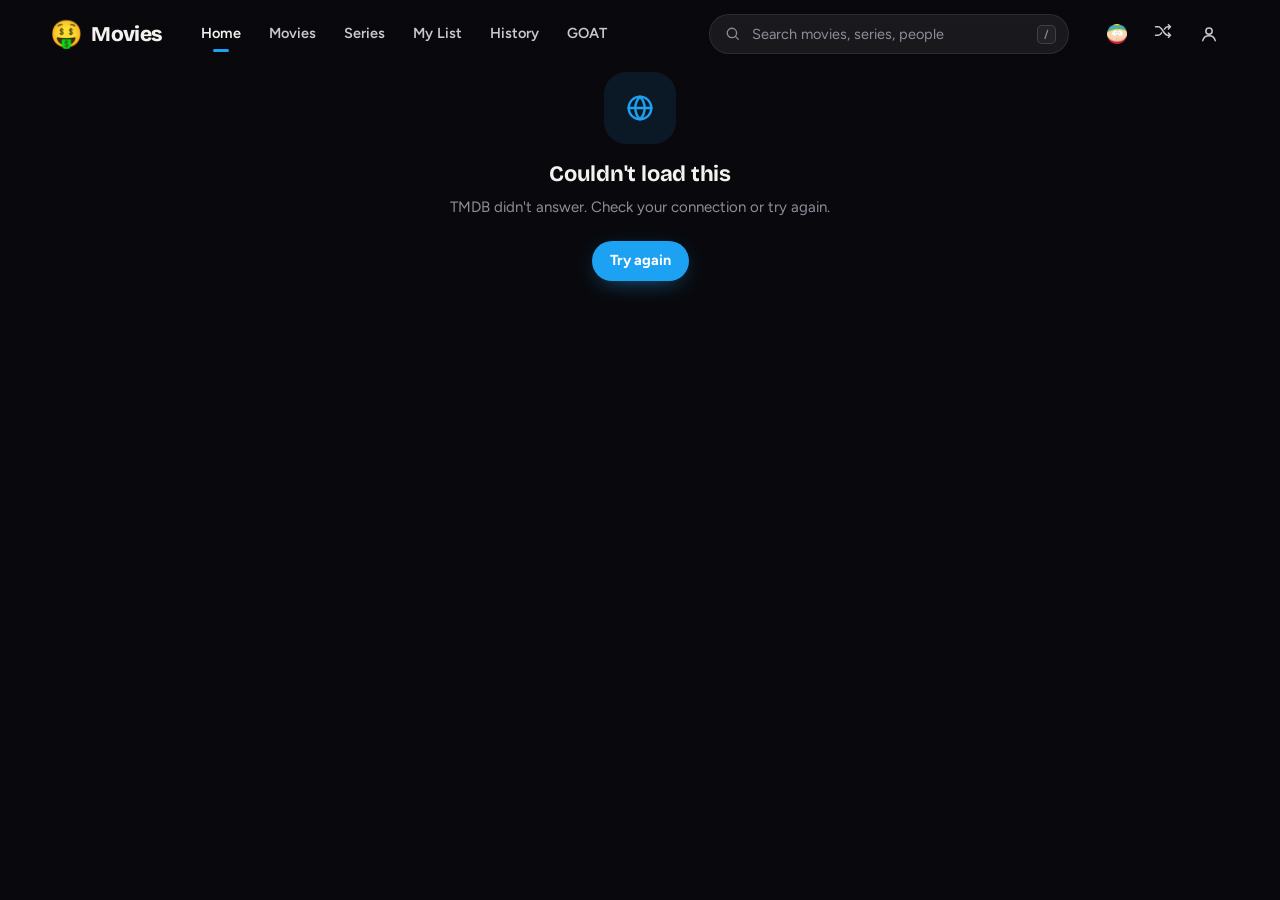
<file: index.html>
<!DOCTYPE html>
<html lang="en">
<head>
    <meta charset="UTF-8">
    <meta name="robots" content="index, follow">
    <meta name="viewport" content="width=device-width, initial-scale=1.0, viewport-fit=cover">
    <meta name="theme-color" content="#0b0b10">
    <title>Movies</title>
    <meta name="description" content="For shows and movies idk man i was bored">

    <link rel="icon" type="image/svg+xml" href="previews/icon.svg">
    <link rel="manifest" href="manifest.json">
    <link rel="apple-touch-icon" href="previews/app/apple-touch-icon.png">
    <meta name="mobile-web-app-capable" content="yes">
    <meta name="apple-mobile-web-app-capable" content="yes">
    <meta name="apple-mobile-web-app-title" content="Movies">
    <meta name="apple-mobile-web-app-status-bar-style" content="black">

    <link rel="preconnect" href="https://fonts.googleapis.com">
    <link rel="preconnect" href="https://fonts.gstatic.com" crossorigin>
    <link href="https://fonts.googleapis.com/css2?family=Bricolage+Grotesque:opsz,wght@12..96,500;12..96,700;12..96,800&family=Figtree:wght@400;500;600;700&display=swap" rel="stylesheet" media="print" onload="this.media='all'">
    <link rel="preconnect" href="https://api.themoviedb.org" crossorigin>
    <link rel="preconnect" href="https://image.tmdb.org">
    <link rel="preconnect" href="https://cinesrc.st">
    <link rel="preconnect" href="https://embed.vidrift.net">
    <link rel="preconnect" href="https://vidstuck.cc">
    <link rel="preconnect" href="https://jbvkjvdthuzofvmhwctv.supabase.co" crossorigin>

    <link rel="stylesheet" href="assets/css/app.css">
    <link rel="stylesheet" href="assets/css/sync.css">
    <link rel="stylesheet" href="assets/css/tv.css">
</head>
<body>
    <a class="skip" href="#view">Skip to content</a>

    <header class="topbar" id="topbar">
        <a class="brand" href="#/" aria-label="Movies home">
            <img src="previews/icon.svg" alt="" draggable="false">
            <span>Movies</span>
        </a>
        <nav class="nav" aria-label="Main">
            <a href="#/" data-nav="home">Home</a>
            <a href="#/movies" data-nav="movies">Movies</a>
            <a href="#/tv" data-nav="tv">Series</a>
            <a href="#/list" data-nav="list">My List</a>
            <a href="#/history" data-nav="history">History</a>
            <a href="#/goat" data-nav="goat">GOAT</a>
        </nav>
        <form class="search" id="searchForm" role="search" autocomplete="off">
            <span class="search-icon" data-icon="search"></span>
            <input id="searchInput" type="search" placeholder="Search movies, series, people" aria-label="Search">
            <kbd>/</kbd>
        </form>
        <div class="top-actions">
            <div class="menu-wrap mobile-only">
                <button class="icon-btn" id="menuBtn" aria-haspopup="menu" aria-expanded="false" aria-controls="topMenu" title="Menu" aria-label="Menu"><span data-icon="menu"></span></button>
                <div class="top-menu" id="topMenu" role="menu" hidden>
                    <a role="menuitem" href="#/settings" data-menu="settings"><span data-icon="sliders"></span>Settings</a>
                    <a role="menuitem" href="#/history" data-menu="history"><span data-icon="history"></span>History</a>
                    <a role="menuitem" href="#/goat" data-menu="goat"><span data-icon="goat"></span>GOAT</a>
                    <button role="menuitem" type="button" data-menu="surprise"><span data-icon="shuffle"></span>Surprise me</button>
                    <button role="menuitem" type="button" data-menu="southpark"><img class="ic" src="previews/cartman.png" alt="">South Park</button>
                </div>
            </div>
            <button class="icon-btn desktop-only" data-menu="southpark" title="South Park" aria-label="South Park"><img class="ic" src="previews/cartman.png" alt=""></button>
            <button class="icon-btn desktop-only" id="surpriseBtn" title="Surprise me" aria-label="Surprise me"><span data-icon="shuffle"></span></button>
            <a class="icon-btn" href="#/settings" data-nav="settings" title="Account and settings" aria-label="Account and settings" data-avatar><span data-icon="user"></span></a>
        </div>
    </header>

    <main id="view" tabindex="-1"></main>

    <nav class="tabbar" aria-label="Mobile">
        <a href="#/" data-nav="home"><span data-icon="home"></span>Home</a>
        <a href="#/goat" data-nav="goat"><span data-icon="goat"></span>GOAT</a>
        <a href="#/search" data-nav="search"><span data-icon="search"></span>Search</a>
        <button type="button" data-menu="southpark"><img class="ic" src="previews/cartman.png" alt="">South Park</button>
        <a href="#/list" data-nav="list"><span data-icon="bookmark"></span>My List</a>
    </nav>

    <div id="modalRoot"></div>
    <div id="toasts" aria-live="polite"></div>

    <script src="assets/js/core.js"></script>
    <script src="assets/js/embeds.js"></script>
    <script src="assets/js/api.js"></script>
    <script src="assets/js/tracker.js"></script>
    <script src="assets/js/components.js"></script>
    <script src="assets/js/player.js"></script>
    <script src="assets/js/pages.js"></script>
    <script src="assets/js/ratings.js"></script>
    <script src="assets/js/app.js"></script>
    <script src="assets/js/qr.js"></script>
    <script src="assets/js/sync.js"></script>
    <script src="assets/js/sources.js"></script>
    <script src="assets/js/southpark.js"></script>
    <script src="assets/js/tv.js"></script>
    <script>if ('serviceWorker' in navigator && location.protocol === 'https:') navigator.serviceWorker.register('sw.js').catch(() => {});</script>
</body>
</html>
</file>
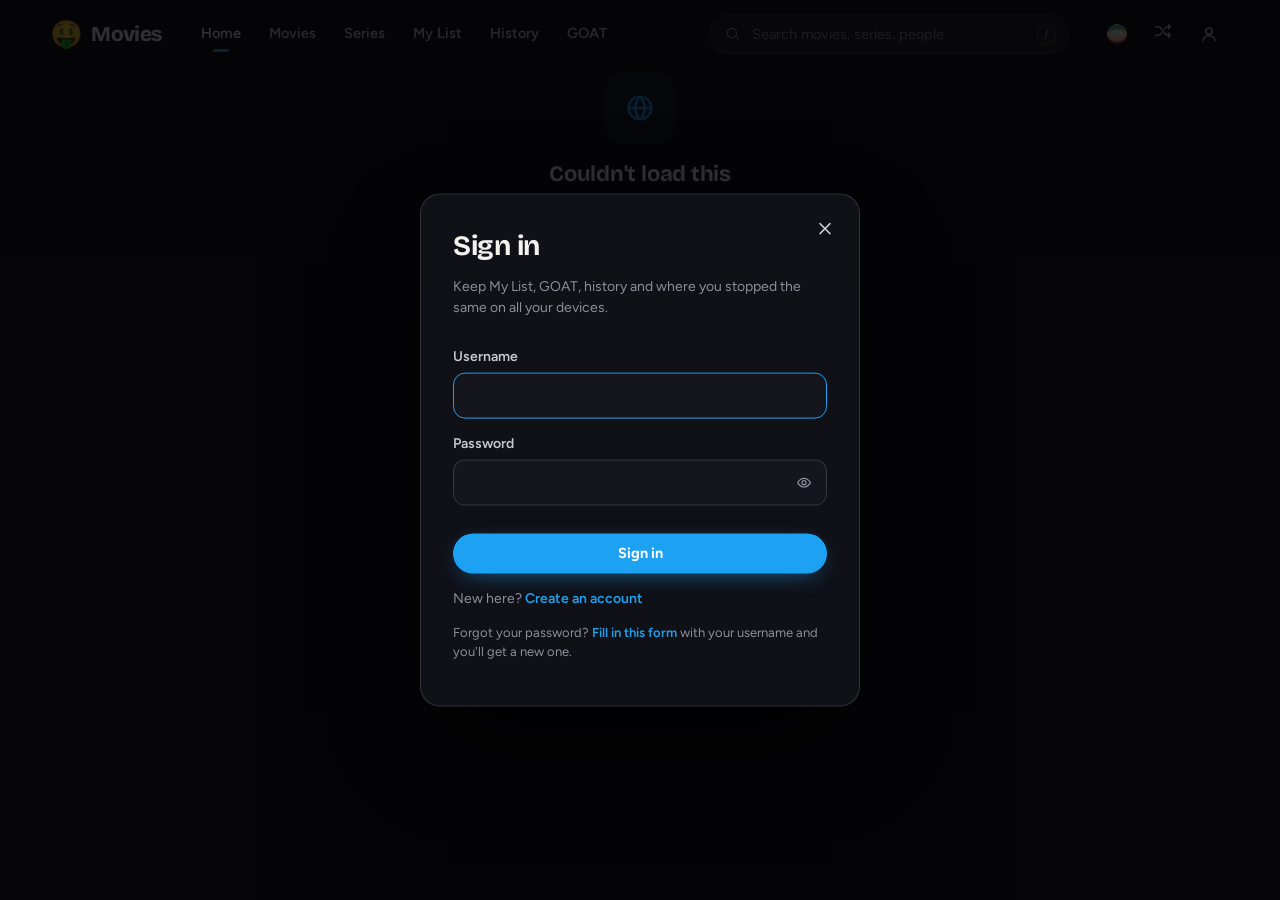
<file: link/index.html>
<!DOCTYPE html>
<html lang="en">
<head>
    <meta charset="utf-8">
    <meta name="viewport" content="width=device-width, initial-scale=1.0">
    <title>Movies</title>
    <!-- The short address a TV shows for signing in (assets/js/sync.js): ?c=CODE goes on to the site. -->
    <script>location.replace('../?link=' + encodeURIComponent(new URLSearchParams(location.search).get('c') || ''));</script>
</head>
</html>
</file>
<file: assets/css/app.css>
:root{--accent:#1DA1F2;--accent-rgb:29 161 242;--on-accent:#14110a;--bg:#09090d;--bg-2:#101017;--surface:#15151d;--surface-2:#1d1d27;--surface-3:#262632;--line:#ffffff14;--line-2:#ffffff24;--text:#f4f2ee;--text-2:#c9c7cf;--muted:#8f8d99;--ok:#34d399;--danger:#f87171;--radius:14px;--radius-sm:10px;--topbar:68px;--gutter:clamp(16px, 4vw, 56px);--display:"Bricolage Grotesque", "Figtree", system-ui, sans-serif;--body:"Figtree", system-ui, -apple-system, "Segoe UI", sans-serif;--ease:cubic-bezier(.2, .8, .2, 1);color-scheme:dark}*,:before,:after{box-sizing:border-box}html{-webkit-text-size-adjust:100%;scroll-padding-top:calc(var(--topbar) + 16px)}body{background:var(--bg);color:var(--text);font:400 15px/1.5 var(--body);-webkit-font-smoothing:antialiased;min-height:100vh;margin:0;overflow-x:hidden}body.locked{overflow:hidden}img{max-width:100%;display:block}a{color:inherit;text-decoration:none}button,input,select{font:inherit;color:inherit}button{cursor:pointer;background:0 0;border:0;padding:0}h1,h2,h3,h4{font-family:var(--display);letter-spacing:-.01em;margin:0;line-height:1.1}p{margin:0}:focus-visible{outline:2px solid var(--accent);outline-offset:2px;border-radius:6px}::selection{background:rgb(var(--accent-rgb) / .35)}.ic{flex:none;width:1.15em;height:1.15em}.muted{color:var(--muted)}.grow{flex:1}.skip{z-index:100;background:var(--accent);color:var(--on-accent);border-radius:8px;padding:8px 14px;position:absolute;top:8px;left:-999px}.skip:focus{left:8px}kbd{font:600 11px/1 var(--body);border:1px solid var(--line-2);color:var(--muted);background:#ffffff0a;border-radius:5px;padding:3px 6px}.container{width:100%;max-width:1560px;padding:0 var(--gutter);margin:0 auto}#view{outline:none;min-height:70vh}.page{padding-top:calc(var(--topbar) + 28px)}.topbar{z-index:40;height:var(--topbar);padding:0 var(--gutter);transition:background .3s var(--ease), box-shadow .3s var(--ease), backdrop-filter .3s;background:linear-gradient(#09090dd9,#09090d00);align-items:center;gap:28px;display:flex;position:fixed;inset:0 0 auto}.topbar.solid{-webkit-backdrop-filter:saturate(160%)blur(18px);box-shadow:0 1px 0 var(--line);background:#0c0c11d1}.brand{font:800 21px/1 var(--display);letter-spacing:-.03em;flex:none;align-items:center;gap:10px;display:flex}.brand img{border-radius:8px;width:30px;height:30px}.nav{gap:4px;display:flex}.nav a{color:var(--text-2);border-radius:999px;padding:8px 12px;font-size:14.5px;font-weight:600;transition:color .2s,background .2s;position:relative}.nav a:hover{color:var(--text);background:#ffffff0f}.nav a.on{color:var(--text)}.nav a.on:after{content:"";background:var(--accent);border-radius:3px;width:16px;height:3px;margin-left:-8px;position:absolute;bottom:1px;left:50%}.search{border:1px solid var(--line);width:min(360px,32vw);height:40px;transition:background .2s, border-color .2s, width .3s var(--ease);background:#ffffff12;border-radius:999px;align-items:center;margin-left:auto;display:flex;position:relative}.search:focus-within{border-color:rgb(var(--accent-rgb) / .6);background:#ffffff1a;width:min(440px,38vw)}.search .search-icon,.search>.ic{color:var(--muted);display:flex;position:absolute;left:14px}.search input{background:0 0;border:0;outline:none;flex:1;min-width:0;height:100%;padding:0 44px 0 42px;font-size:14.5px}.search input::placeholder{color:var(--muted)}.search input::-webkit-search-cancel-button{filter:invert()opacity(.5)}.search kbd{position:absolute;right:12px}.search:focus-within kbd{display:none}.top-actions{gap:6px;display:flex}.icon-btn{width:40px;height:40px;color:var(--text-2);border-radius:999px;place-items:center;transition:background .2s,color .2s;display:grid}.icon-btn:hover,.icon-btn.on{color:var(--text);background:#ffffff14}.icon-btn .ic{width:20px;height:20px}.tabbar{display:none}.btn{white-space:nowrap;background:var(--accent);height:40px;color:var(--on-accent);transition:transform .15s var(--ease), filter .2s, background .2s, box-shadow .2s;box-shadow:0 6px 24px -10px rgb(var(--accent-rgb) / .8);border-radius:999px;justify-content:center;align-items:center;gap:8px;padding:0 18px;font-size:14.5px;font-weight:700;display:inline-flex}.btn:hover{filter:brightness(1.08);transform:translateY(-1px)}.btn:active{transform:translateY(0)scale(.98)}.btn .ic{width:18px;height:18px}.btn-lg{height:48px;padding:0 24px;font-size:15.5px}.btn-lg .ic{width:20px;height:20px}.btn-sm{height:34px;padding:0 14px;font-size:13.5px}.btn-icon{width:48px;padding:0}.btn-glass,.btn-ghost{color:var(--text);box-shadow:none;-webkit-backdrop-filter:blur(12px);border:1px solid var(--line);background:#ffffff1a}.btn-glass:hover,.btn-ghost:hover{filter:none;background:#ffffff29}.btn-glass.on,.btn-ghost.on{background:rgb(var(--accent-rgb) / .16);border-color:rgb(var(--accent-rgb) / .5);color:var(--accent)}.btn-ghost{backdrop-filter:none;background:var(--surface-2)}.btn-danger{color:var(--danger);box-shadow:none;background:#f871711f;border:1px solid #f871714d}.btn-disabled{background:var(--surface-2);color:var(--muted);box-shadow:none;cursor:default}.btn-disabled:hover{filter:none;transform:none}.btn:disabled{opacity:.5;pointer-events:none}.chips{scrollbar-width:none;gap:8px;padding:2px 0 18px;display:flex;overflow-x:auto}.chips::-webkit-scrollbar{display:none}.chip{background:var(--surface);border:1px solid var(--line);color:var(--text-2);border-radius:999px;flex:none;padding:7px 14px;font-size:13.5px;font-weight:600;transition:background .2s,color .2s,border-color .2s}.chip:hover{background:var(--surface-2);color:var(--text)}.chip.on{background:var(--text);color:var(--bg);border-color:var(--text)}.chips-tight{flex-wrap:wrap;padding:0;overflow:visible}.chips-tight .chip{backdrop-filter:blur(8px);background:#ffffff0f;padding:5px 12px;font-size:13px}.pill{background:rgb(var(--accent-rgb) / .16);color:var(--accent);letter-spacing:.02em;border-radius:999px;align-items:center;padding:3px 10px;font-size:12px;font-weight:700;display:inline-flex}.tag{letter-spacing:.03em;text-transform:uppercase;border-radius:6px;padding:2px 8px;font-size:11.5px;font-weight:700;display:inline-flex}.tag-new{background:var(--accent);color:var(--on-accent)}.tag-live{color:var(--ok);background:#34d39924}.cert{border:1px solid var(--line-2);border-radius:5px;padding:0 6px;font-size:12px;line-height:18px;display:inline-flex}.eyebrow{color:var(--muted);letter-spacing:.06em;text-transform:uppercase;align-items:center;gap:8px;margin-bottom:8px;font-size:13px;font-weight:600;display:flex}.rating{align-items:center;gap:4px;font-weight:700;display:inline-flex}.rating .ic{color:var(--accent);width:14px;height:14px}.count{font:600 12px/1 var(--body);color:var(--muted);vertical-align:middle;background:#ffffff12;border-radius:999px;margin-left:4px;padding:3px 7px}.segmented{background:var(--surface);border:1px solid var(--line);scrollbar-width:none;border-radius:999px;gap:2px;max-width:100%;padding:4px;display:flex;overflow-x:auto}.segmented::-webkit-scrollbar{display:none}.segmented a,.segmented button{color:var(--text-2);border-radius:999px;flex:none;padding:7px 14px;font-size:13.5px;font-weight:600;transition:background .2s,color .2s}.segmented a:hover{color:var(--text)}.segmented .on{background:var(--surface-3);color:var(--text);box-shadow:inset 0 1px #ffffff0f}.segmented .on .count{background:rgb(var(--accent-rgb) / .18);color:var(--accent)}.hero{background:var(--bg-2);height:min(88vh,860px);min-height:520px;position:relative;overflow:hidden}.hero-slide{opacity:0;visibility:hidden;transition:opacity .9s var(--ease), visibility .9s;position:absolute;inset:0}.hero-slide.on{opacity:1;visibility:visible}.hero-img{object-fit:cover;object-position:center 20%;width:100%;height:100%;transition:transform 9s linear;position:absolute;inset:0;transform:scale(1.06)}.hero-slide.on .hero-img{transform:scale(1)}.hero-slide:after{content:"";background:linear-gradient(to top, var(--bg) 2%, #09090d99 30%, #09090d00 60%), linear-gradient(to right, #09090deb 0%, #09090d8c 38%, #09090d00 70%);position:absolute;inset:0}.hero-body{z-index:2;position:absolute;bottom:clamp(70px,12vh,130px);left:0;right:0}.hero-body>*{max-width:640px}.hero-slide .hero-body>*{opacity:0;transition:opacity .7s var(--ease), transform .7s var(--ease);transform:translateY(14px)}.hero-slide.on .hero-body>*{opacity:1;transform:none}.hero-slide.on .hero-body>:nth-child(2){transition-delay:80ms}.hero-slide.on .hero-body>:nth-child(3){transition-delay:.14s}.hero-slide.on .hero-body>:nth-child(4){transition-delay:.2s}.hero-slide.on .hero-body>:nth-child(5){transition-delay:.26s}.hero-title{letter-spacing:-.035em;text-wrap:balance;margin-bottom:14px;font-size:clamp(36px,5.6vw,76px);font-weight:800;line-height:.98}.hero-meta{color:var(--text-2);flex-wrap:wrap;align-items:center;gap:6px 14px;margin-bottom:14px;font-size:14.5px;font-weight:600;display:flex}.hero-meta span:not(.rating)+span:before{content:""}.hero-overview{color:var(--text-2);-webkit-line-clamp:3;-webkit-box-orient:vertical;margin-bottom:24px;font-size:16px;line-height:1.6;display:-webkit-box;overflow:hidden}.hero .actions{gap:12px}.hero-dots{z-index:3;gap:8px;display:flex;position:absolute;bottom:36px;left:0;right:0}.hero-dots button{background:#ffffff38;border-radius:4px;width:34px;height:4px;padding:0;overflow:hidden}.hero-dots button:hover{background:#fff6}.hero-dots i{background:var(--text);width:0;height:100%;display:block}.hero-dots button.on i{animation:8s linear forwards dot}.hero.paused .hero-dots button.on i{animation-play-state:paused}@keyframes dot{to{width:100%}}.hero-loading{align-items:flex-end;display:flex}.hero-loading .hero-body{padding-bottom:120px;position:relative;bottom:auto}.home-rows{z-index:2;margin-top:-34px;position:relative}.row{margin:0 0 36px}.row-head{align-items:center;gap:14px;margin-bottom:14px;display:flex}.row-head h2{align-items:center;gap:10px;font-size:clamp(19px,1.8vw,23px);font-weight:700;display:flex}.row-head h2 .ic{color:var(--accent);width:20px;height:20px}.row-link{color:var(--muted);opacity:0;align-items:center;gap:2px;font-size:13.5px;font-weight:600;transition:opacity .2s,transform .2s,color .2s;display:inline-flex;transform:translate(-6px)}.row:hover .row-link,.row-link:focus-visible{opacity:1;transform:none}.row-link:hover{color:var(--accent)}.row-link .ic{width:15px;height:15px}.row-arrows{gap:6px;margin-left:auto;display:flex}.arrow{background:var(--surface);border:1px solid var(--line);width:34px;height:34px;color:var(--text-2);border-radius:999px;place-items:center;transition:background .2s,opacity .2s;display:grid}.arrow:hover{background:var(--surface-3);color:var(--text)}.row.at-start [data-scroll="-1"],.row.at-end [data-scroll="1"]{opacity:.3;pointer-events:none}.rail{--w:clamp(136px, 13.5vw, 200px);grid-auto-flow:column;grid-auto-columns:var(--w);overscroll-behavior-x:contain;scroll-snap-type:x mandatory;scroll-padding:0 var(--gutter);margin:0 calc(var(--gutter) * -1);padding:6px var(--gutter) 10px;scrollbar-width:none;gap:clamp(10px,1.2vw,18px);display:grid;overflow-x:auto}.rail::-webkit-scrollbar{display:none}.rail>*{scroll-snap-align:start}.row-wide .rail{--w:clamp(240px, 22vw, 330px)}.card{min-width:0;position:relative}.card-art{aspect-ratio:2/3;border-radius:var(--radius);background:linear-gradient(135deg, var(--surface-2), var(--surface));isolation:isolate;box-shadow:0 0 0 1px var(--line) inset;transition:transform .3s var(--ease), box-shadow .3s var(--ease);display:block;position:relative;overflow:hidden}.card-wide .card-art{aspect-ratio:16/9}.card-art img{object-fit:cover;z-index:1;width:100%;height:100%;transition:transform .5s var(--ease), filter .3s;position:absolute;inset:0}.card-fallback{text-align:center;font:700 15px/1.25 var(--display);color:var(--muted);place-items:center;padding:16px;display:grid;position:absolute;inset:0}.card-shade{z-index:2;opacity:.9;background:linear-gradient(#0000 55%,#000000bf);transition:opacity .3s;position:absolute;inset:0}.card-badges{z-index:3;align-items:center;gap:5px;display:flex;position:absolute;bottom:8px;left:8px}.card-badges .rating,.badge{-webkit-backdrop-filter:blur(8px);background:#0000008c;border-radius:6px;align-items:center;gap:3px;height:22px;padding:0 7px;font-size:12px;font-weight:700;display:inline-flex}.card-badges .rating .ic{width:12px;height:12px}.badge-ok{background:var(--ok);color:#05261a;padding:0 5px}.badge-ok .ic{stroke-width:3px;width:13px;height:13px}.card-play{z-index:3;color:#0b0b0f;opacity:0;width:52px;height:52px;transition:opacity .25s, transform .3s var(--ease);background:#ffffffeb;border-radius:999px;place-items:center;margin:-26px 0 0 -26px;display:grid;position:absolute;top:50%;left:50%;transform:scale(.8)}.card-play .ic{width:22px;height:22px;margin-left:3px}.card-resume{z-index:3;background:var(--accent);color:var(--on-accent);border-radius:6px;padding:2px 8px;font-size:12px;font-weight:700;position:absolute;bottom:8px;right:8px}.card-progress{z-index:3;background:#fff3;height:4px;position:absolute;bottom:0;left:0;right:0}.card-progress i{background:var(--accent);height:100%;display:block}.card-wl,.card-x{z-index:4;color:#fff;-webkit-backdrop-filter:blur(8px);opacity:0;width:32px;height:32px;transition:opacity .2s, transform .25s var(--ease), background .2s;background:#0000008c;border-radius:999px;place-items:center;display:grid;position:absolute;top:8px;right:8px;transform:scale(.85)}.card-wl .ic,.card-x .ic{stroke-width:2.4px;width:17px;height:17px}.card-wl:hover{background:#000c}.card-wl.on{opacity:1;background:var(--accent);color:var(--on-accent);transform:none}.card-x{right:46px}.card-wide .card-wl.on~.card-x,.card-x{top:8px}.card:hover .card-art,.card:focus-within .card-art{box-shadow:0 0 0 1px var(--line-2) inset, 0 18px 40px -18px #000000e6;transform:translateY(-4px)}.card:hover .card-art img{transform:scale(1.05)}.card:hover .card-play,.card-art:focus-visible .card-play,.card:hover .card-wl,.card:hover .card-x,.card:focus-within .card-wl,.card:focus-within .card-x{opacity:1;transform:none}.card-meta{padding:10px 2px 0}.card-title{white-space:nowrap;text-overflow:ellipsis;font-size:14.5px;font-weight:700;line-height:1.3;display:block;overflow:hidden}.card-title:hover{color:var(--accent)}.card-sub{color:var(--muted);white-space:nowrap;text-overflow:ellipsis;margin-top:2px;font-size:13px;overflow:hidden}.person{text-align:center;flex-direction:column;align-items:center;gap:2px;min-width:0;display:flex}.person-img{aspect-ratio:1;background:var(--surface-2);width:100%;color:var(--muted);box-shadow:0 0 0 1px var(--line) inset;transition:transform .3s var(--ease), box-shadow .3s;border-radius:999px;place-items:center;margin-bottom:8px;display:grid;overflow:hidden}.person-img img{object-fit:cover;object-position:top;width:100%;height:100%}.person-img .ic{width:40%;height:40%}.person:hover .person-img{box-shadow:0 0 0 2px var(--accent);transform:translateY(-3px)}.person-name{text-overflow:ellipsis;white-space:nowrap;max-width:100%;font-size:14px;font-weight:700;line-height:1.25;overflow:hidden}.person-sub{color:var(--muted);-webkit-line-clamp:2;-webkit-box-orient:vertical;font-size:12.5px;line-height:1.3;display:-webkit-box;overflow:hidden}.page-head{flex-wrap:wrap;justify-content:space-between;align-items:flex-end;gap:16px 24px;margin-bottom:22px;display:flex}.page-head h1{letter-spacing:-.03em;font-size:clamp(30px,4vw,48px);font-weight:800}.page-head .eyebrow{margin-bottom:6px}.page-head-sm{align-items:center;margin:10px 0 18px}.page-head-sm h2{font-size:22px}.section-title{margin:28px 0 16px;font-size:20px}.grid{grid-template-columns:repeat(auto-fill,minmax(clamp(132px,14vw,182px),1fr));gap:28px clamp(12px,1.4vw,20px);display:grid}.grid-wide{grid-template-columns:repeat(auto-fill,minmax(260px,1fr))}.grid-person .person-img{border-radius:var(--radius);aspect-ratio:2/3}.grid-person{padding-top:0}.sentinel{place-items:center;padding:40px 0;display:grid}.spinner{border:3px solid var(--surface-3);border-top-color:var(--accent);border-radius:999px;width:28px;height:28px;animation:.8s linear infinite spin}@keyframes spin{to{transform:rotate(360deg)}}.toolbar{flex-wrap:wrap;align-items:center;gap:12px 18px;margin-bottom:24px;display:flex}.skeleton .card-art,.sk-line,.skeleton.detail-poster,.ep.skeleton .ep-still{background:linear-gradient(100deg, var(--surface) 30%, var(--surface-2) 50%, var(--surface) 70%);background-size:300% 100%;animation:1.4s ease-in-out infinite shimmer}.sk-line{border-radius:6px;width:80%;height:13px;margin-top:10px}.sk-line.short{width:50%}.sk-title{width:220px;height:22px;margin:0}.sk-hero{width:min(520px,80%);height:52px;margin-bottom:8px}@keyframes shimmer{0%{background-position:100% 0}to{background-position:0 0}}.empty{text-align:center;flex-direction:column;align-items:center;gap:10px;padding:72px 20px;display:flex}.empty-ic{background:rgb(var(--accent-rgb) / .1);width:72px;height:72px;color:var(--accent);border-radius:22px;place-items:center;margin-bottom:8px;display:grid}.empty-ic .ic{width:32px;height:32px}.empty h3{font-size:22px}.empty p{color:var(--muted);max-width:420px}.empty p .ic{vertical-align:-3px;color:var(--text)}.empty .btn{margin-top:12px}.detail{position:relative}.backdrop{z-index:0;height:min(92vh,900px);position:absolute;inset:0 0 auto;overflow:hidden}.backdrop img{object-fit:cover;object-position:center 20%;width:100%;height:100%;animation:fadeIn .8s var(--ease)}.backdrop:after{content:"";background:linear-gradient(to top, var(--bg) 0%, #09090dbf 35%, #09090d59 70%, #09090d99 100%), linear-gradient(to right, #09090df2 0%, #09090d99 45%, #09090d1a 100%);position:absolute;inset:0}@keyframes fadeIn{0%{opacity:0}to{opacity:1}}.detail-hero{z-index:1;padding-top:calc(var(--topbar) + clamp(80px, 22vh, 240px));grid-template-columns:clamp(200px,22vw,300px) 1fr;align-items:end;gap:clamp(24px,4vw,56px);padding-bottom:40px;display:grid;position:relative}.detail-poster{aspect-ratio:2/3;background:var(--surface);box-shadow:0 30px 60px -20px #000000e6, 0 0 0 1px var(--line-2);border-radius:18px;place-items:center;display:grid;overflow:hidden}.detail-poster img{object-fit:cover;width:100%;height:100%}.detail-poster span{text-align:center;font:700 20px var(--display);color:var(--muted);padding:20px}.detail-main{min-width:0;max-width:820px;animation:rise .6s var(--ease)}@keyframes rise{0%{opacity:0;transform:translateY(16px)}to{opacity:1;transform:none}}.detail-title{letter-spacing:-.035em;text-wrap:balance;margin-bottom:10px;font-size:clamp(34px,5vw,68px);font-weight:800;line-height:1}.detail-logo{margin-bottom:14px}.detail-logo img{object-fit:contain;object-position:left bottom;filter:drop-shadow(0 4px 24px #0009);max-width:100%;height:auto}.tagline{font:italic 500 17px/1.4 var(--body);color:var(--text-2);margin-bottom:14px}.facts-line{color:var(--text-2);flex-wrap:wrap;align-items:center;gap:6px 10px;margin-bottom:16px;font-size:14.5px;font-weight:600;display:flex}.facts-line .dot{background:var(--muted);opacity:.6;border-radius:4px;width:4px;height:4px}.facts-line .muted{font-weight:500}.overview{color:var(--text-2);max-width:70ch;margin:16px 0 24px;font-size:16px;line-height:1.65}.actions{flex-wrap:wrap;gap:10px;display:flex}.note{color:var(--text-2);align-items:center;gap:8px;margin-top:16px;font-size:14px;display:flex}.note .ic{color:var(--accent)}.credits-line{color:var(--muted);margin-top:18px;font-size:14.5px}.credits-line a{color:var(--text);font-weight:600}.credits-line a:hover,.links a:hover{color:var(--accent)}.progress-wrap{color:var(--muted);align-items:center;gap:12px;margin-top:18px;font-size:13.5px;display:flex}.progress-wrap:empty{display:none}.progress{background:#ffffff1f;border-radius:6px;width:min(280px,50%);height:6px;overflow:hidden}.progress i{background:var(--accent);height:100%;transition:width .4s var(--ease);border-radius:6px;display:block}.detail-body{z-index:1;position:relative}.facts-grid{background:var(--line);border:1px solid var(--line);border-radius:var(--radius);grid-template-columns:repeat(auto-fill,minmax(190px,1fr));gap:1px;margin:8px 0 40px;display:grid;overflow:hidden}.fact{background:var(--bg-2);margin:0;padding:16px 18px}.fact dt{color:var(--muted);text-transform:uppercase;letter-spacing:.06em;margin-bottom:6px;font-size:12px;font-weight:700}.fact dd{margin:0;font-weight:600}.links{flex-wrap:wrap;gap:6px 14px;margin-top:2px;display:flex}.link-out{align-items:center;gap:4px;font-size:14px;font-weight:600;display:inline-flex}.link-out .ic{width:14px;height:14px;color:var(--muted)}.net-logo{object-fit:contain;filter:brightness(0)invert();opacity:.9;width:auto;max-width:110px;height:22px;margin-right:8px;display:inline-block}.episodes{margin-bottom:44px}.episodes-head{flex-wrap:wrap;align-items:center;gap:14px 18px;margin-bottom:18px;display:flex}.episodes-head h2{font-size:24px}.season-tabs{scrollbar-width:none;flex:1;gap:6px;min-width:0;display:flex;overflow-x:auto}.season-tabs::-webkit-scrollbar{display:none}.season-tabs button{background:var(--surface);border:1px solid var(--line);color:var(--text-2);border-radius:999px;flex:none;padding:8px 14px;font-size:13.5px;font-weight:600;transition:all .2s}.season-tabs button:hover{color:var(--text);background:var(--surface-2)}.season-tabs button.on{background:var(--text);color:var(--bg);border-color:var(--text)}.ep-list{gap:4px;display:grid}.ep{border-radius:var(--radius);grid-template-columns:clamp(150px,18vw,240px) 1fr auto;align-items:center;gap:clamp(14px,2vw,24px);padding:12px;transition:background .2s;display:grid}.ep:hover{background:var(--surface)}.ep.last{background:rgb(var(--accent-rgb) / .06);box-shadow:0 0 0 1px rgb(var(--accent-rgb) / .25) inset}.ep-still{aspect-ratio:16/9;border-radius:var(--radius-sm);background:var(--surface-2);width:100%;display:block;position:relative;overflow:hidden}.ep-still img{object-fit:cover;width:100%;height:100%;transition:transform .4s var(--ease), filter .3s}.ep-still img.blur{filter:blur(14px)brightness(.7);transform:scale(1.1)}.ep-still .card-play{width:44px;height:44px;margin:-22px 0 0 -22px}.ep-still:hover .card-play,.ep-still:focus-visible .card-play{opacity:1;transform:none}.ep-still:hover img:not(.blur){transform:scale(1.04)}.ep-noimg{color:var(--muted);place-items:center;display:grid;position:absolute;inset:0}.ep-time,.ep-last{z-index:3;background:#000000b3;border-radius:5px;padding:1px 6px;font-size:11.5px;font-weight:700;position:absolute;bottom:6px}.ep-time{right:6px}.ep-last{background:var(--accent);color:var(--on-accent);left:6px}.ep-soon{background:#0000008c;place-items:center;font-weight:700;display:grid;position:absolute;inset:0}.ep-body{min-width:0}.ep-head{align-items:baseline;gap:10px;display:flex}.ep-num{font:800 18px/1 var(--display);color:var(--muted);min-width:22px}.ep h3{font-size:16.5px;font-family:var(--body);letter-spacing:0;text-overflow:ellipsis;white-space:nowrap;font-weight:700;overflow:hidden}.ep-sub{color:var(--muted);margin:4px 0 6px 32px;font-size:13px}.ep-overview{color:var(--text-2);-webkit-line-clamp:2;-webkit-box-orient:vertical;margin-left:32px;font-size:14px;line-height:1.55;display:-webkit-box;overflow:hidden}.ep-overview.spoiler{filter:blur(5px);cursor:pointer;user-select:none}.ep-check{border:1.5px solid var(--line-2);color:#0000;border-radius:999px;place-items:center;width:36px;height:36px;transition:all .2s;display:grid}.ep-check .ic{stroke-width:2.6px;width:18px;height:18px}.ep-check:hover{border-color:var(--text-2);color:var(--muted)}.ep-check.on{background:var(--ok);border-color:var(--ok);color:#05261a}.ep-actions{flex-direction:column;align-items:center;gap:8px;display:flex}.ep.watched .ep-still img:not(.blur){filter:saturate(.5)brightness(.7)}.ep.future{opacity:.55}.ep.future .ep-still{cursor:default}.ep.skeleton .ep-still{height:auto}.person-head{grid-template-columns:clamp(160px,20vw,260px) 1fr;align-items:start;gap:clamp(20px,4vw,48px);margin-bottom:44px;display:grid}.person-photo{aspect-ratio:2/3;background:var(--surface);color:var(--muted);box-shadow:0 0 0 1px var(--line-2);border-radius:18px;place-items:center;display:grid;overflow:hidden}.person-photo img{object-fit:cover;width:100%;height:100%}.person-photo .ic{width:40%;height:40%}.person-head h1{letter-spacing:-.03em;margin-bottom:12px;font-size:clamp(32px,4.5vw,56px);font-weight:800}.bio{color:var(--text-2);max-width:75ch;line-height:1.7}.bio p+p{margin-top:12px}.bio.clamp{max-height:10.2em;overflow:hidden;-webkit-mask-image:linear-gradient(#000 60%,#0000);mask-image:linear-gradient(#000 60%,#0000)}.person-head .btn-ghost{margin:10px 0 0}.person-head .links{margin-top:18px}.settings{max-width:880px}.panel{background:var(--bg-2);border:1px solid var(--line);border-radius:18px;margin-bottom:18px;padding:8px 22px}.panel h2{font-size:13px;font-family:var(--body);text-transform:uppercase;letter-spacing:.08em;color:var(--muted);padding:16px 0 6px;font-weight:700}.panel-note{color:var(--muted);margin-bottom:14px;font-size:14px}.panel .actions{padding-bottom:20px}.setting{border-top:1px solid var(--line);justify-content:space-between;align-items:center;gap:20px;padding:16px 0;display:flex}.panel h2+.setting{border-top:0}.setting h3{font:600 15.5px/1.3 var(--body);letter-spacing:0}.setting p{color:var(--muted);margin-top:3px;font-size:13.5px}select{-webkit-appearance:none;appearance:none;background:var(--surface-2) url("data:image/svg+xml,%3Csvg xmlns='http://www.w3.org/2000/svg' viewBox='0 0 24 24' fill='none' stroke='%238f8d99' stroke-width='2' stroke-linecap='round'%3E%3Cpath d='M6 9l6 6 6-6'/%3E%3C/svg%3E") no-repeat right 10px center / 16px;border:1px solid var(--line-2);cursor:pointer;border-radius:10px;max-width:220px;height:38px;padding:0 36px 0 14px;font-size:14px;font-weight:600}select:hover{border-color:var(--muted)}.select{color:var(--muted);align-items:center;gap:10px;font-size:14px;font-weight:600;display:inline-flex}.switch{cursor:pointer;color:var(--text-2);align-items:center;gap:10px;font-size:14px;font-weight:600;display:inline-flex}.switch input{opacity:0;width:0;height:0;position:absolute}.switch span{background:var(--surface-3);border-radius:999px;flex:none;width:44px;height:26px;transition:background .2s;position:relative}.switch span:after{content:"";width:20px;height:20px;transition:transform .25s var(--ease);background:#fff;border-radius:999px;position:absolute;top:3px;left:3px;box-shadow:0 1px 3px #0006}.switch input:checked+span{background:var(--accent)}.switch input:checked+span:after{transform:translate(18px)}.switch input:focus-visible+span{outline:2px solid var(--accent);outline-offset:2px}.swatches{flex-wrap:wrap;justify-content:flex-end;gap:8px;max-width:300px;display:flex}.swatch{background:var(--c);cursor:pointer;border-radius:999px;place-items:center;width:28px;height:28px;transition:transform .15s;display:grid;position:relative;box-shadow:inset 0 0 0 1px #ffffff26}.swatch:hover{transform:scale(1.1)}.swatch.on{box-shadow:0 0 0 2px var(--bg), 0 0 0 4px var(--c)}.swatch-custom{color:#fff;background:conic-gradient(#f43f5e,#facc15,#10b981,#3b82f6,#a855f7,#f43f5e)}.swatch-custom input{opacity:0;cursor:pointer;position:absolute;inset:0}.swatch-custom .ic{stroke-width:3px;filter:drop-shadow(0 0 2px #000);width:14px;height:14px}.data-stats{flex-wrap:wrap;gap:12px;margin-bottom:18px;display:flex}.data-stats div{background:var(--surface);border-radius:12px;flex:1;min-width:120px;padding:14px 16px}.data-stats b{font:800 26px/1 var(--display);margin-bottom:4px;display:block}.data-stats span{color:var(--muted);font-size:13px}.kbd-help{margin:24px 0 0;font-size:13.5px}#modalRoot{z-index:80;pointer-events:none;position:fixed;inset:0}#modalRoot:empty{display:none}.modal-backdrop{-webkit-backdrop-filter:blur(8px);opacity:0;pointer-events:auto;background:#040407d1;transition:opacity .2s;position:absolute;inset:0}.modal{opacity:0;width:min(1280px,100vw - 32px);max-height:calc(100vh - 32px);transition:transform .25s var(--ease), opacity .2s;pointer-events:auto;background:var(--bg-2);border:1px solid var(--line-2);border-radius:20px;position:absolute;top:50%;left:50%;overflow:auto;transform:translate(-50%,-48%)scale(.98);box-shadow:0 40px 100px -30px #000}#modalRoot.open .modal-backdrop{opacity:1}#modalRoot.open .modal{opacity:1;transform:translate(-50%,-50%)}.player,.trailer{flex-direction:column;display:flex}.player-top,.modal-top{align-items:center;gap:16px;padding:14px 14px 14px 22px;display:flex}.modal-top strong{flex:1}.player-title{flex:1;min-width:0}.player-title strong{font:700 18px/1.25 var(--display);white-space:nowrap;text-overflow:ellipsis;display:block;overflow:hidden}.player-title span{color:var(--muted);font-size:14px}.player-ends{color:var(--text-2);white-space:nowrap;font-size:13.5px;font-weight:600}.player-ends:empty{display:none}.frame{aspect-ratio:16/9;background:#000;max-height:calc(100vh - 230px);position:relative}.frame iframe{border:0;width:100%;height:100%;position:absolute;inset:0}.frame-msg{color:var(--muted);place-items:center;display:grid;position:absolute;inset:0}.player-bar{flex-wrap:wrap;align-items:center;gap:12px 20px;padding:14px 18px 4px;display:flex}.sources{scrollbar-width:none;flex:1;align-items:center;gap:6px;min-width:0;padding:2px;display:flex;overflow-x:auto}.sources::-webkit-scrollbar{display:none}.sources{padding-right:36px;-webkit-mask-image:linear-gradient(90deg,#000 calc(100% - 40px),#0000);mask-image:linear-gradient(90deg,#000 calc(100% - 40px),#0000)}.sources-label{color:var(--muted);text-transform:uppercase;letter-spacing:.06em;flex:none;margin-right:6px;font-size:12px;font-weight:700}.source{background:var(--surface-2);border:1px solid var(--line);height:34px;color:var(--text-2);border-radius:999px;flex:none;align-items:center;gap:8px;padding:0 12px 0 5px;font-size:13.5px;font-weight:600;transition:all .2s;display:inline-flex}.source b{background:var(--surface-3);border-radius:999px;place-items:center;width:24px;height:24px;font-size:11.5px;display:grid}.source:hover{color:var(--text);border-color:var(--line-2)}.source.on{background:rgb(var(--accent-rgb) / .14);border-color:rgb(var(--accent-rgb) / .55);color:var(--text)}.source.on b{background:var(--accent);color:var(--on-accent)}.ep-nav{gap:8px;display:flex}.player-hint{color:var(--muted);align-items:center;gap:8px;padding:8px 20px 16px;font-size:12.5px;display:flex}.modal-video{width:min(1100px,100vw - 32px)}#toasts{z-index:90;pointer-events:none;flex-direction:column;align-items:center;gap:8px;display:flex;position:fixed;bottom:24px;left:50%;transform:translate(-50%)}.toast{pointer-events:auto;border:1px solid var(--line-2);-webkit-backdrop-filter:blur(14px);opacity:0;transition:opacity .25s, transform .3s var(--ease);background:#24242ef0;border-radius:14px;align-items:center;gap:10px;padding:10px 12px 10px 16px;font-size:14px;font-weight:600;display:flex;transform:translateY(12px)scale(.96);box-shadow:0 16px 40px -12px #000}.toast.in{opacity:1;transform:none}.toast .ic{color:var(--accent)}.toast button{color:var(--accent);border-radius:8px;margin-left:6px;padding:5px 10px;font-weight:700}.toast button:hover{background:rgb(var(--accent-rgb) / .12)}.toast:not(:has(button)){padding-right:16px}.footer{max-width:1560px;padding:36px var(--gutter) 48px;border-top:1px solid var(--line);color:var(--muted);margin:40px auto 0;font-size:13px;line-height:1.6}.footer a{color:var(--text-2);text-decoration:underline;text-decoration-color:var(--line-2);text-underline-offset:3px}.footer a:hover{color:var(--accent)}.footer-brand{color:var(--text);font:800 17px var(--display);align-items:center;gap:10px;display:flex}.footer-brand img{border-radius:6px;width:24px;height:24px}.footer-brand span{font:500 13px var(--body);color:var(--muted)}@media (width<=1100px){.nav a{padding:8px 9px}.search kbd{display:none}}@media (width<=900px){.nav{display:none}.search{flex:1;width:auto;max-width:420px}.search:focus-within{width:auto}}@media (width<=760px){:root{--topbar:58px}body{padding-bottom:calc(64px + env(safe-area-inset-bottom));font-size:14.5px}.topbar{gap:12px}.topbar .search{display:none}.top-actions{margin-left:auto}.brand span{font-size:19px}.tabbar{z-index:50;padding:6px 4px calc(6px + env(safe-area-inset-bottom));-webkit-backdrop-filter:saturate(160%)blur(18px);border-top:1px solid var(--line);background:#0c0c11e6;grid-template-columns:repeat(5,1fr);display:grid;position:fixed;bottom:0;left:0;right:0}.tabbar a,.tabbar button{color:var(--muted);flex-direction:column;align-items:center;gap:3px;padding:6px 0;font-size:11px;font-weight:600;display:flex}.tabbar a .ic,.tabbar button .ic{width:22px;height:22px}.tabbar a.on{color:var(--text)}.tabbar a.on .ic{color:var(--accent)}.search-page{width:100%;height:48px;margin:0 0 8px;display:flex}#toasts{bottom:calc(80px + env(safe-area-inset-bottom));width:calc(100% - 32px)}.hero{height:78vh;min-height:480px}.hero-slide:after{background:linear-gradient(to top, var(--bg) 4%, #09090dbf 40%, #09090d1a 75%)}.hero-body{bottom:56px}.hero-overview{-webkit-line-clamp:2;margin-bottom:18px;font-size:14.5px}.hero .btn-lg{height:44px;padding:0 18px;font-size:14.5px}.hero .btn-icon{width:44px;padding:0}.hero-dots{bottom:24px}.home-rows{margin-top:-12px}.row-arrows{display:none}.row-link{opacity:1;margin-left:auto;transform:none}.card-wl{opacity:1;width:30px;height:30px;transform:none}.card-x{opacity:1;width:30px;height:30px;right:44px;transform:none}.detail-hero{padding-top:calc(var(--topbar) + 34vh);grid-template-columns:1fr;gap:0}.detail-poster{display:none}.backdrop{height:70vh}.actions .btn-lg{height:44px;padding:0 16px;font-size:14.5px}.actions .btn-icon{width:44px;padding:0}.detail-main .actions>.btn:first-child{flex:100%}.overview{font-size:15px}.ep{grid-template-columns:120px 1fr auto;align-items:start;gap:12px;padding:10px 6px}.ep-overview{display:none}.ep-sub{margin-left:0}.ep-num{min-width:0;font-size:15px}.ep h3{white-space:normal;-webkit-line-clamp:2;-webkit-box-orient:vertical;font-size:14.5px;display:-webkit-box}.episodes-head{gap:12px}.season-tabs{flex-basis:100%;order:3}.person-head{grid-template-columns:110px 1fr;gap:16px}.person-head h1{font-size:28px}.person-head>div:last-child{grid-column:1/-1}.person-head .person-photo{grid-row:1}.setting{flex-direction:column;align-items:flex-start;gap:10px}.swatches{justify-content:flex-start}.page-head{flex-direction:column;align-items:flex-start}.modal{border:0;border-radius:0;width:100vw;height:100%;max-height:100vh;top:0;left:0;transform:translateY(12px)}#modalRoot.open .modal{transform:none}.frame{max-height:none}.player-ends{display:none}.player-bar{padding:12px 12px 4px}.ep-nav{width:100%}.ep-nav .btn{flex:1}}@media (hover:none){.card-play{display:none}}@media (prefers-reduced-motion:reduce){*,:before,:after{transition-duration:.01ms!important;animation-duration:.01ms!important}}.season-select{background-color:var(--surface);max-width:280px;height:40px;padding-left:16px;font-size:15px}.source-pick{flex:1;align-items:center;gap:4px;min-width:0;display:inline-flex}.source-pick select{background-color:var(--surface-2);flex:0 260px;min-width:0;max-width:260px;height:36px}.player-bar{gap:10px 12px}.badge-new{z-index:4;background:var(--accent);color:var(--on-accent);letter-spacing:.02em;box-shadow:0 4px 14px -4px rgb(var(--accent-rgb) / .8);border-radius:6px;padding:3px 8px;font-size:11.5px;font-weight:800;position:absolute;top:8px;left:8px}.nav a.has-new,.tabbar a.has-new{position:relative}.nav a.has-new:before,.tabbar a.has-new:before{content:"";background:var(--accent);width:7px;height:7px;box-shadow:0 0 0 2px var(--bg);border-radius:99px;position:absolute;top:6px;right:4px}.tabbar a.has-new:before{top:4px;right:calc(50% - 16px)}.count-new{background:var(--accent)!important;color:var(--on-accent)!important}.result-count{color:var(--muted);margin-top:6px;font-size:14px}.result-count:empty{display:none}.filters{flex-wrap:wrap;align-items:center;gap:8px 10px;margin:-4px 0 26px;display:flex}.filter{background:var(--surface);border:1px solid var(--line);height:36px;color:var(--muted);border-radius:999px;align-items:center;padding-left:14px;font-size:13px;font-weight:600;display:inline-flex}.filter select{height:34px;color:var(--text);background-color:#0000;border:0;max-width:170px;padding-left:6px;font-size:13.5px}.filter.on{border-color:rgb(var(--accent-rgb) / .55);background:rgb(var(--accent-rgb) / .1)}.filter.on span{color:var(--accent)}.filter select option{background:var(--surface-2)}.suggest{z-index:60;border:1px solid var(--line-2);-webkit-backdrop-filter:blur(20px);min-width:340px;max-height:min(70vh,560px);animation:sgIn .16s var(--ease);background:#16161ef7;border-radius:16px;padding:6px;position:absolute;top:calc(100% + 8px);left:0;right:0;overflow-y:auto;box-shadow:0 24px 60px -16px #000}@keyframes sgIn{0%{opacity:0;transform:translateY(-4px)}}.sg-item{border-radius:10px;align-items:center;gap:12px;padding:7px 8px;display:flex}.sg-item:hover,.sg-item.on{background:#ffffff12}.sg-img{background:var(--surface-3);width:36px;height:54px;color:var(--muted);border-radius:6px;flex:none;place-items:center;display:grid;overflow:hidden}.sg-img img{object-fit:cover;width:100%;height:100%}.sg-round{border-radius:99px;width:44px;height:44px;margin:5px -4px}.sg-text{flex-direction:column;flex:1;min-width:0;display:flex}.sg-text strong{white-space:nowrap;text-overflow:ellipsis;font-size:14.5px;font-weight:700;overflow:hidden}.sg-text strong mark{color:var(--accent);background:0 0}.sg-text>span{color:var(--muted);align-items:center;gap:4px;font-size:12.5px;display:flex}.sg-text .rating{color:var(--text-2);font-weight:600}.sg-text .rating .ic{width:12px;height:12px}.sg-tag{color:var(--accent);flex:none;align-items:center;gap:3px;font-size:11.5px;font-weight:700;display:inline-flex}.sg-tag .ic{stroke-width:2.6px;width:13px;height:13px}.sg-all{border-top:1px solid var(--line);color:var(--text-2);border-radius:0 0 10px 10px;align-items:center;gap:8px;margin-top:4px;padding:11px 10px;font-size:13.5px;font-weight:600;display:flex}.sg-all:hover{color:var(--accent)}.sg-loading,.sg-empty{text-align:center;color:var(--muted);place-items:center;padding:18px;font-size:14px;display:grid}.agenda{gap:26px;max-width:980px;display:grid}.agenda-day h3{align-items:baseline;gap:10px;margin-bottom:10px;font-size:20px;display:flex}.agenda-day h3 small{font:600 13px var(--body);color:var(--muted)}.agenda-item{border-radius:var(--radius);background:var(--bg-2);border:1px solid var(--line);align-items:center;gap:14px;margin-bottom:8px;padding:10px;transition:border-color .2s,background .2s;display:flex}.agenda-item:hover{border-color:var(--line-2);background:var(--surface)}.agenda-item.is-new{border-color:rgb(var(--accent-rgb) / .35);background:rgb(var(--accent-rgb) / .05)}.agenda-link{flex:1;align-items:center;gap:14px;min-width:0;display:flex}.agenda-img{aspect-ratio:16/9;background:var(--surface-2);width:128px;color:var(--muted);border-radius:8px;flex:none;place-items:center;display:grid;overflow:hidden}.agenda-img img{object-fit:cover;width:100%;height:100%}.agenda-text{flex-direction:column;flex:1;gap:2px;min-width:0;display:flex}.agenda-text strong{white-space:nowrap;text-overflow:ellipsis;font-size:15.5px;overflow:hidden}.agenda-text>span{color:var(--text-2);white-space:nowrap;text-overflow:ellipsis;font-size:13.5px;overflow:hidden}.agenda-link:hover strong{color:var(--accent)}.agenda-when{color:var(--text-2);background:var(--surface-2);border-radius:999px;flex:none;padding:5px 10px;font-size:13px;font-weight:700}.agenda-item.skeleton .agenda-img{background:linear-gradient(100deg, var(--surface) 30%, var(--surface-2) 50%, var(--surface) 70%);background-size:300% 100%;animation:1.4s infinite shimmer}@media (width<=760px){.filters{scrollbar-width:none;margin-right:calc(var(--gutter) * -1);padding-right:var(--gutter);flex-wrap:nowrap;overflow-x:auto}.filters::-webkit-scrollbar{display:none}.filter{flex:none}.season-select{flex:1;order:2;max-width:none}.episodes-head .grow{display:none}.source-pick{flex-basis:100%}.source-pick select{flex:1;max-width:none}#pNextSource{flex:1}.agenda-img{width:92px}.agenda-item{gap:10px;padding:8px}.agenda-link{gap:10px}.agenda-item .btn-sm{padding:0 12px}}.agenda{grid-template-columns:minmax(0,1fr)}.agenda-day,.agenda-item{min-width:0}.hero-title.hero-logo{margin-bottom:18px;line-height:0}.hero-logo img{object-fit:contain;object-position:left bottom;filter:drop-shadow(0 4px 24px #000000a6);max-width:100%;height:auto;animation:fadeIn .5s var(--ease)}.ep-expand,.ep-more{display:none}@media (width<=760px){.ep{cursor:pointer;-webkit-tap-highlight-color:transparent}.ep-sub{flex-wrap:wrap;align-items:center;gap:4px;display:flex}.ep-expand{width:26px;height:26px;color:var(--muted);transition:transform .25s var(--ease), color .2s, background .2s;border-radius:99px;place-items:center;margin:-4px 0 -4px 2px;display:inline-grid}.ep-expand .ic{width:16px;height:16px}.ep.open .ep-expand{color:var(--accent);background:rgb(var(--accent-rgb) / .12);transform:rotate(180deg)}.ep-more{transition:grid-template-rows .28s var(--ease);grid-column:1/-1;grid-template-rows:0fr;display:grid}.ep-more>div{min-height:0;overflow:hidden}.ep-more p{color:var(--text-2);opacity:0;padding:2px 4px 4px;font-size:14px;line-height:1.6;transition:opacity .2s}.ep-more p.spoiler{filter:blur(5px);user-select:none}.ep.open{background:var(--surface)}.ep.open .ep-more{grid-template-rows:1fr}.ep.open .ep-more p{opacity:1;transition-delay:80ms}.ep:not(.open) .ep-more{margin-top:-12px}}.cancel-warning{color:#fecaca;-webkit-backdrop-filter:blur(10px);background:#ef444424;border:1px solid #ef444473;border-radius:12px;align-items:center;gap:10px;width:fit-content;max-width:100%;margin:2px 0 16px;padding:10px 14px;font-size:14.5px;font-weight:600;line-height:1.4;display:flex}.cancel-warning .ic{color:#f87171;width:20px;height:20px}.badge-canceled{color:#fff;letter-spacing:.02em;font-size:11px;background:#dc2626!important}.agenda-item.is-canceled{background:#ef44440f;border-color:#ef444459}.agenda-item.is-canceled .agenda-text>span{color:#fca5a5}.card-badges{flex-wrap:wrap;row-gap:5px}.badge-break{flex-basis:100%;height:0}.card-badges .badge-break:first-child{display:none}.card-badges .badge-canceled{order:-2}.card-badges .badge-break{order:-1}.kbd-list{grid-template-columns:repeat(auto-fill,minmax(260px,1fr));gap:2px 24px;margin:0 0 18px;display:grid}.kbd-list>div{border-top:1px solid var(--line);align-items:center;gap:14px;padding:9px 0;display:flex}.kbd-list dt{flex:0 0 132px;align-items:center;gap:5px;display:flex}.kbd-list dt span{color:var(--muted);font-size:12px}.kbd-list dd{color:var(--text-2);margin:0;font-size:14px}.kbd-list kbd,.kbd-panel .panel-note kbd{text-align:center;min-width:24px;color:var(--text);background:var(--surface-2);border-bottom-width:2px;padding:4px 7px;font-size:12px}@media (hover:none) and (pointer:coarse){.kbd-panel{display:none}}.mobile-only{display:none!important}@media (width<=760px){.mobile-only{display:block!important}.desktop-only{display:none!important}}.menu-wrap{position:relative}.icon-btn.open{color:var(--text);background:#ffffff1a}.top-menu{z-index:70;border:1px solid var(--line-2);-webkit-backdrop-filter:blur(20px);min-width:210px;animation:sgIn .16s var(--ease);background:#16161ef7;border-radius:16px;padding:6px;position:absolute;top:calc(100% + 8px);right:0;box-shadow:0 24px 60px -16px #000}.top-menu[hidden]{display:none}.top-menu a,.top-menu button{width:100%;color:var(--text);text-align:left;border-radius:10px;align-items:center;gap:12px;padding:12px;font-size:15px;font-weight:600;display:flex}.top-menu a:hover,.top-menu button:hover,.top-menu a:active,.top-menu button:active{background:var(--surface-2)}.top-menu .ic{width:20px;height:20px;color:var(--muted)}.top-menu .on{background:rgb(var(--accent-rgb) / .1)}.top-menu .on .ic{color:var(--accent)}.sk-btn,.sk-chip,.person-photo.skeleton,.sg-skel .sg-img,.cal-day.skeleton,.sk-fact .sk-line{background:linear-gradient(100deg, var(--surface) 30%, var(--surface-2) 50%, var(--surface) 70%);background-size:300% 100%;animation:1.4s ease-in-out infinite shimmer}.sk-btn{border-radius:999px;width:132px;height:48px;display:inline-block}.sk-btn-wide{width:150px}.sk-chips{gap:8px;margin:14px 0 4px;display:flex}.sk-chip{border-radius:999px;flex:none;width:74px;height:28px;display:inline-block}.sk-chips-row{margin:0 0 18px;overflow:hidden}.sk-chips-row .sk-chip{width:92px;height:34px}.detail-loading .detail-main .actions{margin-top:22px}.sk-facts{border:1px solid var(--line);border-radius:var(--radius);background:var(--bg-2);grid-template-columns:repeat(auto-fill,minmax(190px,1fr));gap:1px;margin:8px 0 40px;display:grid;overflow:hidden}.sk-fact{background:var(--bg-2);padding:16px 18px}.sk-fact .sk-line:first-child{margin-top:0}.sg-skel{pointer-events:none}.row-skel .row-head{min-height:34px}.sentinel{padding:28px 0 8px;display:block}.sentinel .grid{grid-template-rows:auto;grid-auto-rows:0;row-gap:0;overflow:hidden}.frame{background:linear-gradient(100deg,#050507 30%,#12121a 50%,#050507 70%) 0 0/300% 100%;animation:1.6s ease-in-out infinite shimmer}:is(.card-art,.ep-still,.person-img,.agenda-img,.detail-poster,.sg-img,.person-photo):has(>img):not(.ld){background:linear-gradient(100deg, var(--surface) 30%, var(--surface-2) 50%, var(--surface) 70%);background-size:300% 100%;animation:1.4s ease-in-out infinite shimmer}:is(.card-art,.ep-still,.person-img,.agenda-img,.detail-poster,.sg-img,.person-photo):has(>img):not(.ld)>img{opacity:0}:is(.card-art,.ep-still,.person-img,.agenda-img,.detail-poster,.sg-img,.person-photo)>img{transition:opacity .35s ease, transform .5s var(--ease), filter .3s}.card-art:has(>img):not(.ld) .card-fallback{opacity:0}.cal-days{top:var(--topbar);z-index:5;scrollbar-width:none;margin:0 calc(var(--gutter) * -1) 22px;padding:10px var(--gutter);-webkit-backdrop-filter:blur(14px);background:#09090de0;gap:8px;display:flex;position:sticky;overflow-x:auto}.cal-days::-webkit-scrollbar{display:none}.cal-day{background:var(--surface);border:1px solid var(--line);border-radius:14px;flex-direction:column;flex:none;align-items:center;gap:1px;width:58px;padding:8px 0 7px;transition:border-color .2s,background .2s;display:flex}.cal-day.skeleton{border:0;height:70px}.cal-day:hover{border-color:rgb(var(--accent-rgb) / .5);background:var(--surface-2)}.cal-day small{color:var(--muted);text-transform:uppercase;letter-spacing:.05em;font-size:11px;font-weight:700}.cal-day b{font:800 20px/1.1 var(--display)}.cal-day i{color:var(--accent);font-size:11px;font-style:normal;font-weight:700}.agenda-day{scroll-margin-top:calc(var(--topbar) + 110px)}.cal-item .agenda-text>span{flex-wrap:wrap;align-items:center;gap:6px;display:flex}.cal-tag{letter-spacing:.02em;border-radius:6px;padding:2px 8px;font-size:11.5px;font-style:normal;font-weight:800}.cal-theatre{background:rgb(var(--accent-rgb) / .16);color:var(--accent)}.cal-digital{color:#93c5fd;background:#3b82f629}.cal-premiere{color:var(--ok);background:#34d39924}.cal-finale{color:#d8b4fe;background:#a855f729}.cal-wl{background:var(--surface-2);border:1px solid var(--line-2);width:38px;height:38px;color:var(--text-2);border-radius:999px;flex:none;place-items:center;transition:all .2s;display:grid}.cal-wl .ic{stroke-width:2.2px;width:18px;height:18px}.cal-wl:hover{color:var(--text);border-color:var(--muted)}.cal-wl.on{background:var(--accent);border-color:var(--accent);color:var(--on-accent)}@media (width<=1180px){.nav a{padding:8px;font-size:14px}}.ep-goat{width:36px;height:36px;color:var(--muted);border-radius:999px;place-items:center;transition:color .2s,background .2s;display:grid}.ep-goat .ic{width:19px;height:19px}.ep-goat span{display:none}.ep-goat:hover{color:var(--accent);background:rgb(var(--accent-rgb) / .12)}.ep-goat.on{color:var(--accent)}.history-day{margin-bottom:36px}.history-day h2{align-items:baseline;gap:10px;margin-bottom:14px;font-size:20px;display:flex}.history-day h2 small{font:600 13px var(--body);color:var(--muted)}@media (width<=760px){.ep{grid-template-columns:120px 1fr;align-items:start;row-gap:8px}.ep-still{grid-row:1}.ep-body{grid-column:2;grid-row:1}.ep-actions{grid-column:1/-1;grid-row:2;flex-direction:row;gap:6px}.ep-actions>*{width:34px;height:34px}.ep-more{grid-row:3}}.row-empty{color:var(--muted);padding:8px 0 4px;font-size:14px}.ep-goat.on{color:#facc15}.ep-wl{width:36px;height:36px;color:var(--muted);border-radius:999px;place-items:center;transition:color .2s,background .2s;display:grid}.ep-wl .ic{width:18px;height:18px}.ep-wl:hover{color:var(--accent);background:rgb(var(--accent-rgb) / .12)}.ep-wl.on{color:var(--accent)}.rt{white-space:nowrap;font-weight:600}.ep-goat,.ep-wl{border:1.5px solid var(--line-2)}.ep-check .ic,.ep-goat .ic,.ep-wl .ic{width:18px;height:18px}.ep-goat:not(.on):hover,.ep-wl:not(.on):hover{border-color:var(--text-2);color:var(--text);background:none}.ep-goat.on{background:#facc15;border-color:#facc15;color:#2b2100}.ep-wl.on{background:var(--accent);border-color:var(--accent);color:var(--on-accent)}@media (hover:hover){.ep-actions [data-tip]{position:relative}.ep-actions [data-tip]:hover:after{content:attr(data-tip);white-space:nowrap;background:var(--surface-3);color:var(--text);pointer-events:none;z-index:5;border-radius:8px;padding:5px 9px;font:600 12.5px var(--body);position:absolute;top:50%;right:calc(100% + 10px);transform:translateY(-50%);box-shadow:0 4px 14px #0006}}@media (hover:hover) and (width<=760px){.ep-actions [data-tip]:hover:after{right:auto;left:calc(100% + 10px)}}.btn[hidden]{display:none}.ep-search,.ep-search:focus-within{width:min(300px,100%);margin-left:0}.ep-search input{padding-right:14px}.ep-season{color:var(--text-2);margin:24px 0 8px;font-size:17px}.ep-season:first-child{margin-top:0}@media (width<=760px){.ep-search,.ep-search:focus-within{order:3;flex:1 1 100%;width:auto;max-width:none}}.sg-head{color:var(--muted);justify-content:space-between;align-items:center;padding:6px 8px 4px;font-size:12px;font-weight:700;display:flex}.sg-head span{letter-spacing:.06em;text-transform:uppercase}.sg-clear,.link-btn{color:var(--muted);font-size:13px;font-weight:600}.sg-clear:hover,.link-btn:hover{color:var(--accent)}.sg-row{align-items:center;display:flex}.sg-row .sg-item{flex:1;min-width:0}.sg-ic{color:var(--muted);flex:none;place-items:center;width:36px;height:28px;display:grid}.sg-remove{color:var(--muted);border-radius:8px;flex:none;place-items:center;width:32px;height:32px;margin-left:4px;display:grid}.sg-remove:hover{color:var(--text);background:#ffffff12}.sg-remove .ic{width:16px;height:16px}.recent-head{justify-content:space-between;align-items:baseline;display:flex}.recent-list{flex-wrap:wrap;gap:8px;display:flex}.recent-chip{background:var(--surface);border:1px solid var(--line);color:var(--text-2);border-radius:999px;align-items:center;max-width:100%;font-size:13.5px;font-weight:600;transition:background .2s,color .2s;display:inline-flex}.recent-chip:hover{background:var(--surface-2);color:var(--text)}.recent-chip a{align-items:center;gap:8px;min-width:0;padding:7px 4px 7px 14px;display:flex}.recent-chip a span{white-space:nowrap;text-overflow:ellipsis;overflow:hidden}.recent-chip .ic{color:var(--muted);flex:none;width:15px;height:15px}.recent-chip button{color:var(--muted);border-radius:999px;flex:none;place-items:center;width:30px;height:30px;margin-right:3px;display:grid}.recent-chip button:hover{color:var(--text);background:#ffffff14}@media (width>760px){.search-page.has-q{display:none}}
</file>
<file: assets/css/sync.css>
/* Account panel in Settings and the sign-in form (assets/js/sync.js) */
.sync-error { color: #ff8a8a; }
@media (width > 760px) { .modal-auth { width: min(440px, 100vw - 32px); } }
.auth { position: relative; display: flex; flex-direction: column; gap: 14px; padding: 36px 32px 30px; }
.auth h2 { font-size: 28px; }
.auth-x { position: absolute; top: 14px; right: 14px; }
.auth-field { display: flex; flex-direction: column; gap: 6px; font-size: 14px; font-weight: 600; color: var(--text-2); }
.auth-field input {
    height: 46px;
    padding: 0 14px;
    border: 1px solid var(--line-2);
    border-radius: 12px;
    background: var(--surface);
    color: var(--text);
    font: inherit;
    font-size: 16px;
    font-weight: 500;
}
.auth-field input:focus { outline: none; border-color: var(--accent); }
.auth-pw { position: relative; display: flex; }
.auth-pw input { flex: 1; min-width: 0; padding-right: 48px; }
.auth-eye { position: absolute; top: 0; right: 0; display: grid; place-items: center; width: 46px; height: 46px; color: var(--muted); }
.auth-eye:hover, .auth-eye[aria-pressed="true"] { color: var(--text); }
.auth-error { min-height: 1.2em; margin: -4px 0; color: #ff8a8a; font-size: 14px; }
.auth-error:empty { min-height: 0; margin: 0; }
.auth-switch { font-size: 14px; color: var(--muted); }
.auth-switch button, .auth-forgot a { color: var(--accent); font: inherit; font-weight: 600; }
.auth-forgot { font-size: 13px; }
/* Phones get the site's full-screen sheet; keep the form centered in it. */
@media (width <= 760px) { .auth { justify-content: center; min-height: 100%; padding: 56px 20px 32px; } }
.tv .modal-auth { width: 900px; }
.tv .auth { padding: 48px 56px; gap: 22px; }
.tv .auth h2 { font-size: 40px; }
.tv .auth .panel-note { font-size: 22px; }

/* TV sign-in: a code and QR code for a phone to enter */
.tv .modal-tv-link { width: 1100px; }
.tv-link-body { display: flex; align-items: center; gap: 48px; }
.tv-link-qr { flex: none; width: 320px; height: 320px; border-radius: 16px; overflow: hidden; background: #fff; }
.tv-link-qr svg { display: block; width: 100%; height: 100%; }
.tv-link-url { font-size: 34px; font-weight: 700; color: var(--accent); margin: 6px 0 18px; }
.tv-link-code { font-family: var(--display); font-size: 76px; font-weight: 800; letter-spacing: .14em; margin-top: 6px; }

/* TV keypad for typing a username and password */
.tv .modal-sync-pad { width: 1100px; }
.sync-pad { padding: 48px 56px 40px; }
.sync-pad h3 { font-size: 34px; margin-bottom: 18px; }
.sync-pad-value {
    min-height: 64px;
    padding: 12px 20px;
    margin-bottom: 24px;
    border-radius: 14px;
    background: var(--surface-2);
    font-size: 34px;
    word-break: break-all;
}
.sync-pad-keys { display: grid; grid-template-columns: repeat(10, 1fr); gap: 10px; margin-bottom: 24px; }
.sync-pad-keys button {
    height: 62px;
    border: 0;
    border-radius: 12px;
    background: var(--surface-2);
    color: inherit;
    font: inherit;
    font-size: 26px;
}
.tv .sync-pad-keys button.tv-focus { outline: none; background: #fff; color: #0b0b10; }

/* The settings button: the signed-in person's initial */
.avatar {
    display: grid;
    place-items: center;
    width: 30px;
    height: 30px;
    border-radius: 999px;
    background: var(--accent);
    color: var(--on-accent);
    font: 800 14px/1 var(--display);
}
.tv-rail [data-avatar] { display: grid; flex: none; }
.tv-rail .avatar { width: 30px; height: 30px; }

/* Signed-in devices in the Account panel */
#devices h3 { margin: 22px 0 8px; font-size: 15px; }
.devices { display: grid; gap: 2px; margin: 0; padding: 0; list-style: none; }
.devices li { display: flex; flex-wrap: wrap; align-items: center; gap: 4px 14px; padding: 10px 0; border-top: 1px solid var(--line); }
.device-name { flex: 1; min-width: 0; font-weight: 600; }
.device-name small { margin-left: 6px; color: var(--accent); font-size: 12px; font-weight: 600; }
.device-seen { color: var(--muted); font-size: 13px; }
</file>
<file: assets/css/tv.css>
/* TV mode (html.tv, set by assets/js/tv.js): a 10-foot layout driven by the remote.
   Every rule is scoped to .tv, so desktop and phone are untouched. */

.tv {
    --tv-rail: 112px;
    --gutter: 56px;
    --topbar: 0px;
    scroll-padding-top: 0;
}
.tv body { font-size: 22px; padding-left: var(--tv-rail); }
.tv .container { max-width: none; }

/* Things that need a mouse, open other websites, or don't apply on a TV */
.tv .topbar, .tv .tabbar, .tv .footer, .tv .row-arrows, .tv .row-link, .tv .card-wl, .tv .card-x,
.tv .hero-dots, .tv .skip, .tv .ep-expand, .tv .links, .tv .kbd-panel, .tv #data .actions,
.tv .search-page, .tv .swatch-custom { display: none !important; }

/* ---- focus: one big, obvious highlight ---- */
.tv :focus { outline: none; } /* drawn with .tv-focus instead, set by tv.js */
.tv a.tv-focus, .tv button.tv-focus, .tv select.tv-focus, .tv label.switch.tv-focus {
    outline: 4px solid #fff;
    outline-offset: 4px;
    border-radius: 14px;
}
.tv .btn.tv-focus, .tv .chip.tv-focus, .tv .segmented a.tv-focus, .tv .tv-keys button.tv-focus, .tv .tv-picker button.tv-focus,
.tv .tv-app.tv-focus {
    outline: none;
    background: #fff;
    color: #0b0b10;
    box-shadow: 0 10px 40px -10px #000;
    transform: scale(1.06);
}
.tv .btn { transition: transform .15s var(--ease), background .15s, color .15s; }
/* Filters are a label pill around a select: light up the whole pill, not just the select. */
.tv .filter select.tv-focus { outline: none; }
.tv .filter:has(select.tv-focus) { background: #fff; transform: scale(1.06); }
.tv .filter:has(select.tv-focus) span, .tv .filter:has(select.tv-focus) select { color: #0b0b10; }
.tv .card-art.tv-focus {
    outline: none;
    transform: scale(1.08);
    box-shadow: 0 0 0 5px #fff, 0 26px 60px -14px #000;
    z-index: 3;
}
.tv .card-art.tv-focus .card-play { opacity: 1; transform: none; }

/* ---- side menu ---- */
.tv-rail {
    position: fixed;
    z-index: 60;
    top: 0;
    bottom: 0;
    left: 0;
    width: var(--tv-rail);
    padding: 0 20px;
    display: flex;
    flex-direction: column;
    justify-content: center;
    gap: 8px;
    background: linear-gradient(90deg, #09090d 0%, #09090de6 70%, #09090d00);
    transition: width .25s var(--ease), background .25s;
    overflow: hidden;
}
.tv-rail.tv-open {
    width: 360px;
    background: linear-gradient(90deg, #09090d 0%, #09090df7 75%, #09090d00);
}
.tv-brand { position: absolute; top: 40px; left: 30px; }
.tv-brand img { width: 52px; height: 52px; }
.tv-rail a, .tv-rail button {
    display: flex;
    align-items: center;
    gap: 22px;
    height: 64px;
    padding: 0 21px;
    border: 0;
    border-radius: 16px;
    background: none;
    color: var(--muted);
    font: 600 24px var(--body);
    white-space: nowrap;
    cursor: pointer;
}
.tv-rail .ic { width: 30px; height: 30px; flex: none; }
.tv-rail .tv-label { opacity: 0; transition: opacity .2s; }
.tv-rail.tv-open .tv-label { opacity: 1; }
.tv-rail .on { color: var(--text); }
.tv-rail .on .ic { color: var(--accent); }
.tv-rail a.tv-focus, .tv-rail button.tv-focus { outline: none; background: #fff; color: #0b0b10; }
.tv-rail a.tv-focus .ic, .tv-rail button.tv-focus .ic { color: #0b0b10; }
.tv-keys, #tvPicker { display: none; }
html:not(.tv) .tv-rail { display: none; }

/* ---- hero: full-bleed behind the menu ---- */
.tv .hero { height: 80vh; min-height: 0; margin-left: calc(var(--tv-rail) * -1); }
.tv .hero .container { padding-left: calc(var(--tv-rail) + var(--gutter)); }
.tv .hero-body { bottom: 70px; }
.tv .hero-title { font-size: 84px; max-width: 1100px; }
.tv .hero-meta, .tv .facts-line { font-size: 22px; }
.tv .hero-overview { font-size: 24px; max-width: 900px; }
.tv .eyebrow { font-size: 18px; }
.tv .btn, .tv .btn-lg { height: 66px; padding: 0 34px; font-size: 24px; gap: 12px; }
.tv .btn .ic { width: 28px; height: 28px; }
.tv .btn-icon { width: 66px; padding: 0; }
.tv .btn-sm { height: 54px; padding: 0 24px; font-size: 20px; }
.tv .actions { gap: 18px; }

/* ---- rows ---- */
.tv .home-rows { margin-top: -40px; position: relative; z-index: 2; }
.tv .row { margin-bottom: 44px; }
.tv .row-head { margin-bottom: 6px; }
.tv .row-head h2 { font-size: 32px; }
.tv .row-head h2 .ic { width: 28px; height: 28px; }
.tv .rail {
    --w: 250px;
    gap: 26px;
    scroll-snap-type: none;
    padding-top: 26px;
    padding-bottom: 30px;
    margin-top: -14px;
}
.tv .row-wide .rail { --w: 420px; }
.tv .card-title { font-size: 21px; }
.tv .card-sub { font-size: 18px; }
.tv .card-play { width: 72px; height: 72px; margin: -36px 0 0 -36px; }
.tv .badge, .tv .badge-new, .tv .card-resume { font-size: 16px; height: 28px; }
.tv .person-name { font-size: 20px; }
.tv .person-sub { font-size: 17px; }

/* ---- pages ---- */
.tv .page { padding-top: 64px; }
.tv .page-head h1 { font-size: 56px; }
.tv .segmented a, .tv .segmented button { padding: 14px 26px; font-size: 22px; }
.tv .filters { gap: 14px; }
.tv .filter { height: 58px; font-size: 20px; padding-left: 20px; }
.tv .filter select { font-size: 20px; height: 100%; }
.tv .grid { grid-template-columns: repeat(auto-fill, minmax(230px, 1fr)); gap: 44px 28px; }
.tv .grid-wide { grid-template-columns: repeat(auto-fill, minmax(400px, 1fr)); }
.tv .chip { font-size: 20px; padding: 10px 20px; }
.tv .result-count, .tv .muted, .tv .note { font-size: 20px; }

/* Detail pages */
.tv .detail-hero { padding-top: 120px; grid-template-columns: 330px 1fr; }
.tv .detail-main { max-width: 1000px; }
.tv .detail-title { font-size: 76px; }
.tv .tagline { font-size: 24px; }
.tv .overview { font-size: 24px; max-width: 1100px; }
.tv .credits-line { font-size: 20px; }
.tv .fact dt { font-size: 17px; }
.tv .fact dd { font-size: 22px; }
.tv .episodes-head h2 { font-size: 36px; }
.tv .season-select { height: 58px; font-size: 22px; max-width: 420px; }
.tv .ep { grid-template-columns: 360px 1fr auto; padding: 16px; }
.tv .ep h3 { font-size: 26px; }
.tv .ep-num, .tv .ep-sub { font-size: 20px; }
.tv .ep-overview { font-size: 20px; }
.tv .ep-still.tv-focus { outline-offset: 2px; }

/* Lists, settings */
.tv .agenda-item { padding: 16px; font-size: 22px; }
.tv .agenda-day h3 { font-size: 30px; }
.tv .setting h3 { font-size: 26px; }
.tv .setting p, .tv .panel-note { font-size: 20px; }
.tv .panel h2 { font-size: 34px; }
.tv .setting select { height: 58px; font-size: 22px; width: 300px; }
.tv .swatch { width: 52px; height: 52px; }
.tv .toolbar { font-size: 20px; }
.tv .toolbar .select, .tv .toolbar select, .tv .toolbar .switch { font-size: 20px; }
.tv .toolbar .select { height: 52px; }
.tv .count { font-size: 16px; padding: 2px 9px; }
.tv .progress-wrap span { font-size: 20px; }
.tv .progress-wrap .progress { height: 8px; }
/* Backups are files: no downloads or file pickers on the TV, and sync covers it. */
.tv [data-action="export"], .tv label:has([data-action="import"]), .tv a[href="#/settings#data"] { display: none; }
/* The TV always opens the player on cinesrc (tv.js), so this setting does nothing here. */
.tv .setting:has([data-setting="source"]) { display: none; }
.tv .data-stats b { font-size: 36px; }
.tv .data-stats span { font-size: 18px; }
.tv .empty h3 { font-size: 34px; }
.tv .empty p { font-size: 24px; max-width: 680px; }
.tv .empty-ic { width: 110px; height: 110px; border-radius: 30px; }
.tv .empty-ic .ic { width: 52px; height: 52px; }

/* ---- popups ---- */
.tv .modal { width: min(1440px, 100vw - 200px); }
.tv .modal-top strong { font-size: 26px; }
.tv .toast { font-size: 22px; padding: 16px 22px; }

/* Where to watch */
.tv .modal-tv-watch { width: 1180px; }
.tv-watch { padding: 56px 60px 48px; }
.tv-watch h2 { font: 800 52px/1.05 var(--display); letter-spacing: -.03em; margin-bottom: 30px; }
.tv-apps { display: grid; grid-template-columns: repeat(3, 1fr); gap: 18px; }
.tv-app {
    display: flex;
    align-items: center;
    gap: 18px;
    min-height: 100px;
    padding: 18px;
    border: 0;
    border-radius: 20px;
    background: var(--surface-2);
    color: var(--text);
    text-align: left;
    font: 700 24px var(--body);
    transition: transform .15s var(--ease), background .15s;
}
.tv-app img { width: 64px; height: 64px; border-radius: 14px; flex: none; }
.tv-app small { display: block; color: var(--muted); font-size: 18px; font-weight: 500; }
.tv-app.tv-focus small { color: #4a4a55; }
.tv-app.missing { opacity: .55; }
.tv-app.skeleton { background: var(--surface); }
.tv-watch-hint, .tv-watch-none { display: flex; gap: 10px; align-items: center; color: var(--text-2); font-size: 20px; margin-top: 22px; }
.tv-watch-none { font-size: 26px; }
.tv-watch .actions { margin-top: 32px; }

/* On-screen keyboard (search) */
.tv body[data-route="search"] .tv-keys {
    display: block;
    position: fixed;
    z-index: 30;
    top: 0;
    bottom: 0;
    left: var(--tv-rail);
    width: 1000px;
    padding: 90px 56px 40px;
    background: var(--bg-2);
    border-right: 1px solid var(--line);
}
.tv body[data-route="search"] #view { margin-left: 1000px; }
.tv-query {
    display: flex;
    align-items: center;
    gap: 14px;
    min-height: 64px;
    margin-bottom: 28px;
    border-bottom: 2px solid var(--line-2);
    font: 700 32px var(--body);
    white-space: nowrap;
    overflow: hidden;
}
.tv-query .ic { width: 30px; height: 30px; flex: none; color: var(--muted); }
.tv-query .empty { color: var(--muted); font-size: 22px; font-weight: 500; }
/* Whole titles that match, above the keys, like Samsung's suggestion bar */
.tv-words { display: flex; gap: 12px; min-height: 56px; margin-bottom: 30px; overflow: hidden; }
.tv .tv-words button { flex: 0 1 auto; display: block; height: 56px; padding: 0 18px; font-size: 22px; text-transform: none; white-space: nowrap; overflow: hidden; text-overflow: ellipsis; background: var(--surface-2); }
.tv-keygrid { position: relative; display: grid; grid-template-columns: repeat(10, 1fr); gap: 28px 24px; }
.tv-keyrow { display: grid; grid-template-columns: 4fr 2fr 2fr 2fr; gap: 24px; margin-top: 28px; }
.tv-keys button {
    display: grid;
    place-items: center;
    height: 74px;
    border: 0;
    border-radius: 12px;
    background: var(--surface);
    color: var(--text);
    font: 700 26px var(--body);
    transition: transform .12s var(--ease), background .12s;
}
.tv-keys .ic { width: 28px; height: 28px; }
/* The likeliest next keys, in circles around the key just typed (tv.js) */
.tv .tv-keys .tv-bubble {
    position: absolute;
    z-index: 2;
    width: 46px;
    height: 46px;
    margin: -23px 0 0 -23px;
    border-radius: 50%;
    background: var(--bg-2);
    box-shadow: inset 0 0 0 2px #fff;
    font-size: 24px;
}
.tv .tv-keys .tv-bubble.tv-focus { transform: scale(1.15); box-shadow: none; }
.tv-bubble .ic { width: 26px; height: 26px; }
.tv-space { width: 22px; height: 8px; border: 2.5px solid currentColor; border-top: 0; border-radius: 0 0 3px 3px; }

/* Pull to refresh: Up three times at the top (tv.js) */
.tv-pull { display: none; }
.tv .tv-pull {
    display: grid;
    place-items: center;
    position: fixed;
    z-index: 300;
    top: 28px;
    left: 50%;
    width: 72px;
    height: 72px;
    margin-left: -36px;
    border-radius: 50%;
    background: conic-gradient(var(--accent) calc(var(--pull, 0) * 360deg), #ffffff33 0);
    opacity: 0;
    transform: translateY(-110px);
    transition: transform .25s var(--ease), opacity .25s;
    pointer-events: none;
}
.tv .tv-pull::before { content: ""; position: absolute; top: 6px; right: 6px; bottom: 6px; left: 6px; border-radius: 50%; background: var(--bg-2); }
.tv .tv-pull svg { position: relative; width: 34px; height: 34px; color: #fff; }
.tv .tv-pull.on { opacity: 1; transform: none; }
.tv .tv-pull.go svg { animation: tv-spin .6s linear infinite; }
@keyframes tv-spin { to { transform: rotate(360deg); } }

/* Full-screen picker replacing dropdowns */
.tv #tvPicker {
    display: flex;
    position: fixed;
    z-index: 200;
    inset: 0;
    align-items: center;
    justify-content: center;
    background: #000000b3;
}
.tv-picker { width: 1100px; max-height: 86vh; overflow: auto; padding: 44px; border-radius: 26px; background: var(--bg-2); }
.tv-picker h3 { font: 800 38px var(--display); margin-bottom: 24px; }
.tv-picker-list { display: grid; grid-template-columns: repeat(3, 1fr); gap: 10px; }
.tv-picker button {
    height: 66px;
    padding: 0 20px;
    border: 0;
    border-radius: 14px;
    background: var(--surface);
    color: var(--text);
    font: 600 22px var(--body);
    text-align: left;
    white-space: nowrap;
    overflow: hidden;
    text-overflow: ellipsis;
}
.tv-picker button.on { box-shadow: inset 0 0 0 3px var(--accent); }

/* Player: big video tile, OK twice for full screen (tv.js). Nothing moves behind it: the TV's
   CPU is shared with the video, and any animation there costs it frames. */
.tv body.tv-video #view, .tv body.tv-video .tv-rail { visibility: hidden; }
.tv body.tv-video #view * { animation: none !important; transition: none !important; }
.tv body.tv-video .modal-backdrop { background: #000; }
.tv .modal-player { box-shadow: none; }
.tv .modal-player .frame { animation: none; background: #000; }
.tv .modal-player { width: calc(100vw - 120px); }
.tv .modal-player .frame { max-height: calc(100vh - 290px); }
.tv .modal-player .frame.tv-focus { outline: 5px solid #fff; outline-offset: -5px; }
.tv .modal-player .player-title strong { font-size: 30px; }
.tv .modal-player .player-title span, .tv .player-ends { font-size: 20px; }
.tv .player-bar { gap: 16px 24px; padding: 18px 24px 6px; }
.tv .source-pick { flex: 0 1 auto; gap: 12px; font-size: 20px; }
.tv .source-pick select { height: 56px; font-size: 22px; max-width: 340px; }
.tv .player-bar .btn { height: 56px; font-size: 20px; padding: 0 22px; }
.tv .player-hint { font-size: 18px; padding: 10px 24px 18px; }
.tv .modal-player.tv-full { width: 100vw; height: 100vh; max-height: 100vh; border: 0; border-radius: 0; overflow: hidden; }
.tv .modal-player.tv-full .frame { height: 100vh; max-height: none; aspect-ratio: auto; }
.tv .modal-player.tv-full .frame.tv-focus { outline: none; }
.tv .modal-player.tv-full .player-top, .tv .modal-player.tv-full .player-bar, .tv .modal-player.tv-full .player-hint { display: none; }
.tv .tv-paused { gap: 14px; font-size: 30px; color: #fff; background: rgba(0, 0, 0, .55); }
.tv .tv-paused svg { width: 72px; height: 72px; }

/* Pause and skip feedback over the video (tv.js osd). */
.tv .tv-osd { position: absolute; inset: 0; display: grid; place-items: center; pointer-events: none; z-index: 2; }
.tv .tv-osd-badge { display: flex; align-items: center; gap: 14px; padding: 26px 34px; border-radius: 999px; background: rgba(0, 0, 0, .6); color: #fff; font-size: 34px; font-weight: 700; }
.tv .tv-osd-badge svg { width: 84px; height: 84px; }
</file>
